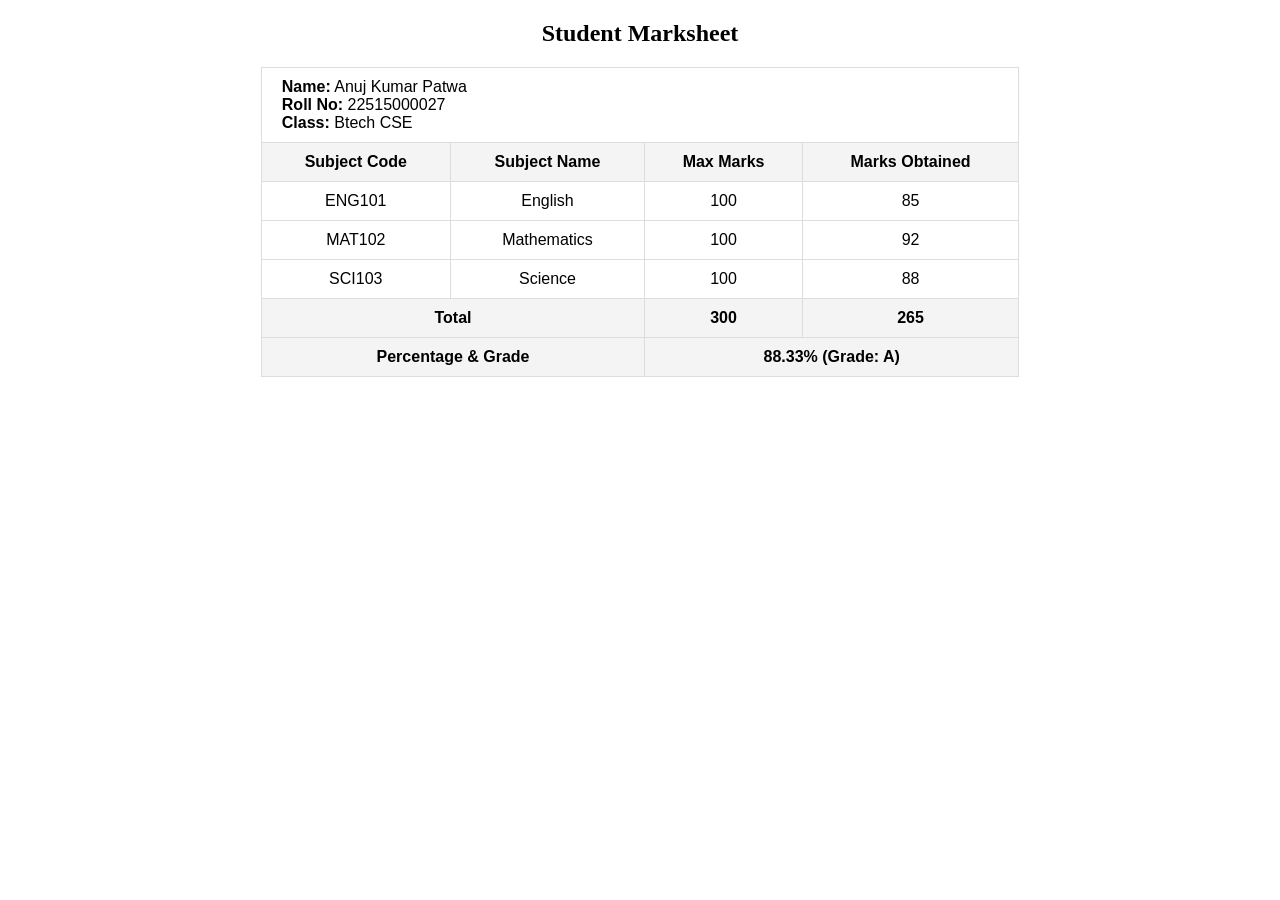
<file: Lab_Assignment/Q1.html>
<!DOCTYPE html>
<html lang="en">
<head>
    <meta charset="UTF-8">
    <title>Student Marksheet</title>
    <style>
        table { width: 60%; border-collapse: collapse; margin: 20px auto; font-family: Arial, sans-serif; }
        th, td { border: 1px solid #ddd; padding: 10px; text-align: center; }
        th { background-color: #f4f4f4; }
        .info { text-align: left; padding-left: 20px; }
    </style>
</head>
<body>

    <h2 style="text-align: center;">Student Marksheet</h2>
    <table>
        <tr>
            <td colspan="4" class="info"><strong>Name:</strong> Anuj Kumar Patwa<br><strong>Roll No:</strong> 22515000027<br><strong>Class:</strong> Btech CSE</td>
        </tr>
        <tr>
            <th>Subject Code</th>
            <th>Subject Name</th>
            <th>Max Marks</th>
            <th>Marks Obtained</th>
        </tr>
        <tr>
            <td>ENG101</td>
            <td>English</td>
            <td>100</td>
            <td>85</td>
        </tr>
        <tr>
            <td>MAT102</td>
            <td>Mathematics</td>
            <td>100</td>
            <td>92</td>
        </tr>
        <tr>
            <td>SCI103</td>
            <td>Science</td>
            <td>100</td>
            <td>88</td>
        </tr>
        <tr>
            <th colspan="2">Total</th>
            <th>300</th>
            <th>265</th>
        </tr>
        <tr>
            <th colspan="2">Percentage & Grade</th>
            <th colspan="2">88.33% (Grade: A)</th>
        </tr>
    </table>

</body>
</html>
</file>
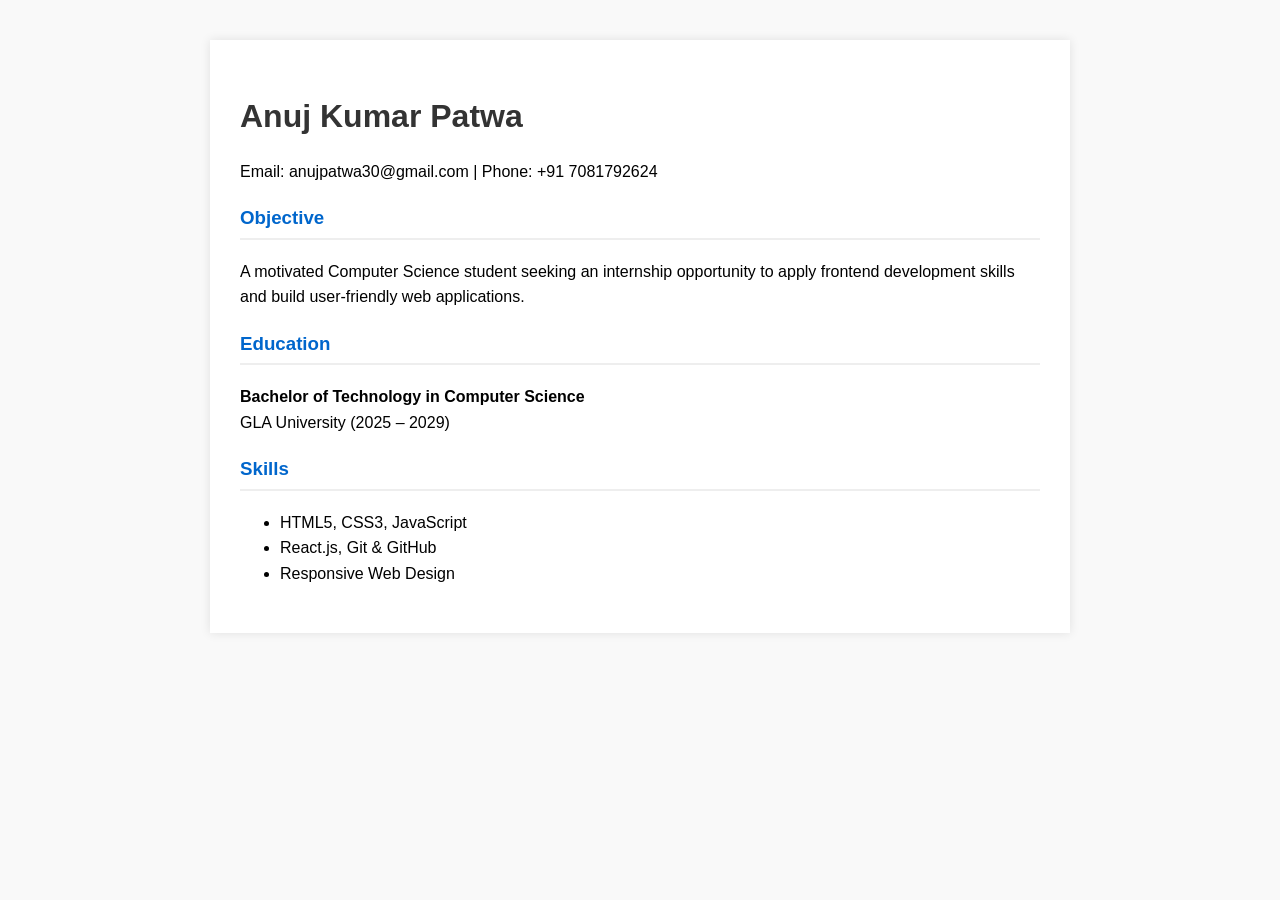
<file: Lab_Assignment/Q2.html>
<!DOCTYPE html>
<html lang="en">
<head>
    <meta charset="UTF-8">
    <title>Online Resume</title>
    <style>
        body { font-family: Arial, sans-serif; line-height: 1.6; margin: 20px; padding: 20px; background: #f9f9f9; }
        .container { max-width: 800px; background: #fff; padding: 30px; margin: auto; box-shadow: 0 0 10px rgba(0,0,0,0.1); }
        h1 { margin-bottom: 5px; color: #333; }
        h3 { color: #0066cc; border-bottom: 2px solid #eee; padding-bottom: 5px; }
    </style>
</head>
<body>

<div class="container">
    <header>
        <h1>Anuj Kumar Patwa</h1>
        <p>Email: anujpatwa30@gmail.com | Phone: +91 7081792624</p>
    </header>

    <section>
        <h3>Objective</h3>
        <p>A motivated Computer Science student seeking an internship opportunity to apply frontend development skills and build user-friendly web applications.</p>
    </section>

    <section>
        <h3>Education</h3>
        <p><strong>Bachelor of Technology in Computer Science</strong><br>GLA University (2025 – 2029)</p>
    </section>

    <section>
        <h3>Skills</h3>
        <ul>
            <li>HTML5, CSS3, JavaScript</li>
            <li>React.js, Git & GitHub</li>
            <li>Responsive Web Design</li>
        </ul>
    </section>
</div>

</body>
</html>
</file>
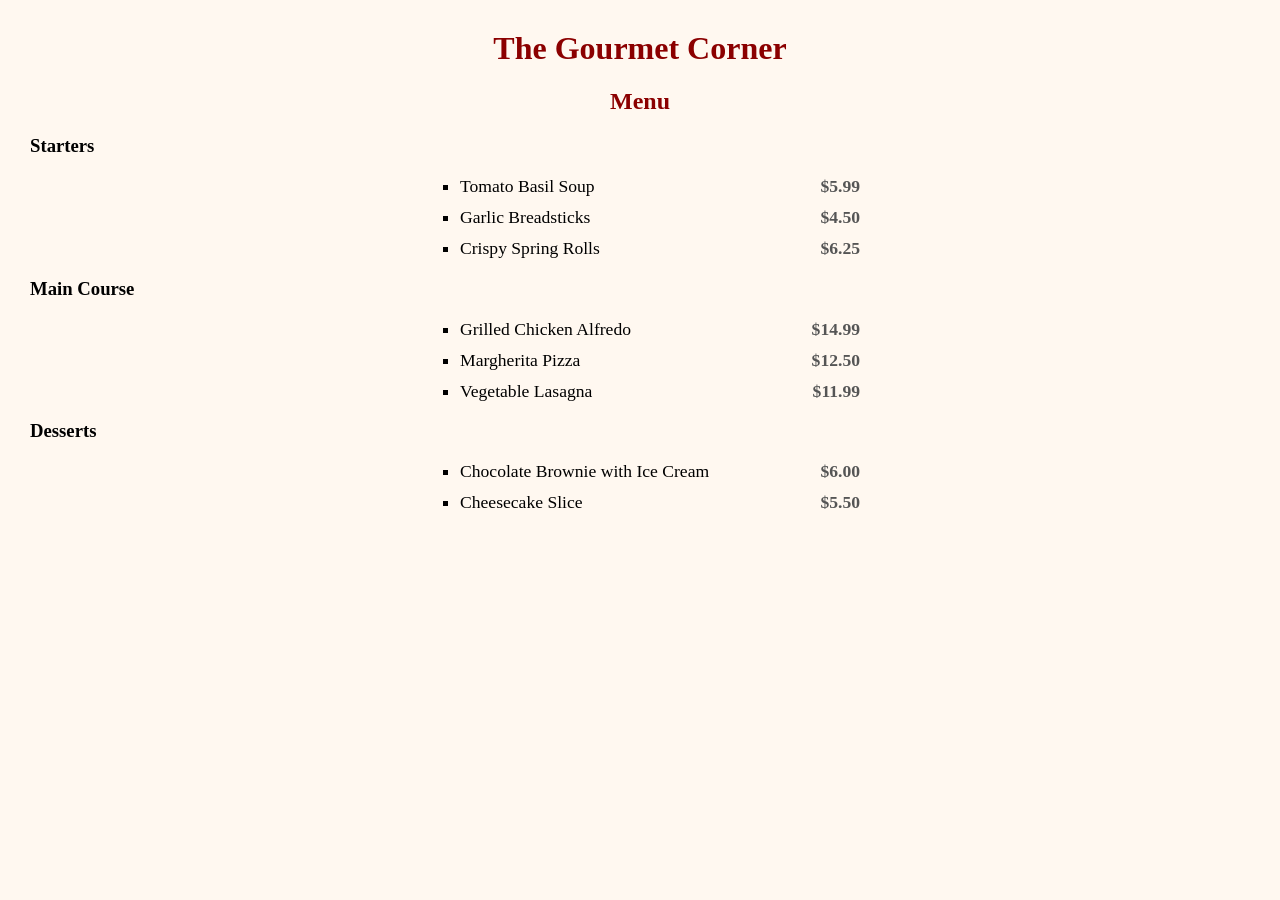
<file: Lab_Assignment/Q3.html>
<!DOCTYPE html>
<html lang="en">
<head>
    <meta charset="UTF-8">
    <title>Restaurant Menu</title>
    <style>
        body { font-family: Georgia, serif; margin: 30px; background: #fff8f0; }
        h1, h2 { color: #8b0000; text-align: center; }
        ul { list-style-type: square; max-width: 400px; margin: auto; }
        li { margin: 10px 0; font-size: 1.1em; }
        span { float: right; font-weight: bold; color: #555; }
    </style>
</head>
<body>

    <h1>The Gourmet Corner</h1>
    <h2>Menu</h2>

    <h3>Starters</h3>
    <ul>
        <li>Tomato Basil Soup <span>$5.99</span></li>
        <li>Garlic Breadsticks <span>$4.50</span></li>
        <li>Crispy Spring Rolls <span>$6.25</span></li>
    </ul>

    <h3>Main Course</h3>
    <ul>
        <li>Grilled Chicken Alfredo <span>$14.99</span></li>
        <li>Margherita Pizza <span>$12.50</span></li>
        <li>Vegetable Lasagna <span>$11.99</span></li>
    </ul>

    <h3>Desserts</h3>
    <ul>
        <li>Chocolate Brownie with Ice Cream <span>$6.00</span></li>
        <li>Cheesecake Slice <span>$5.50</span></li>
    </ul>

</body>
</html>
</file>
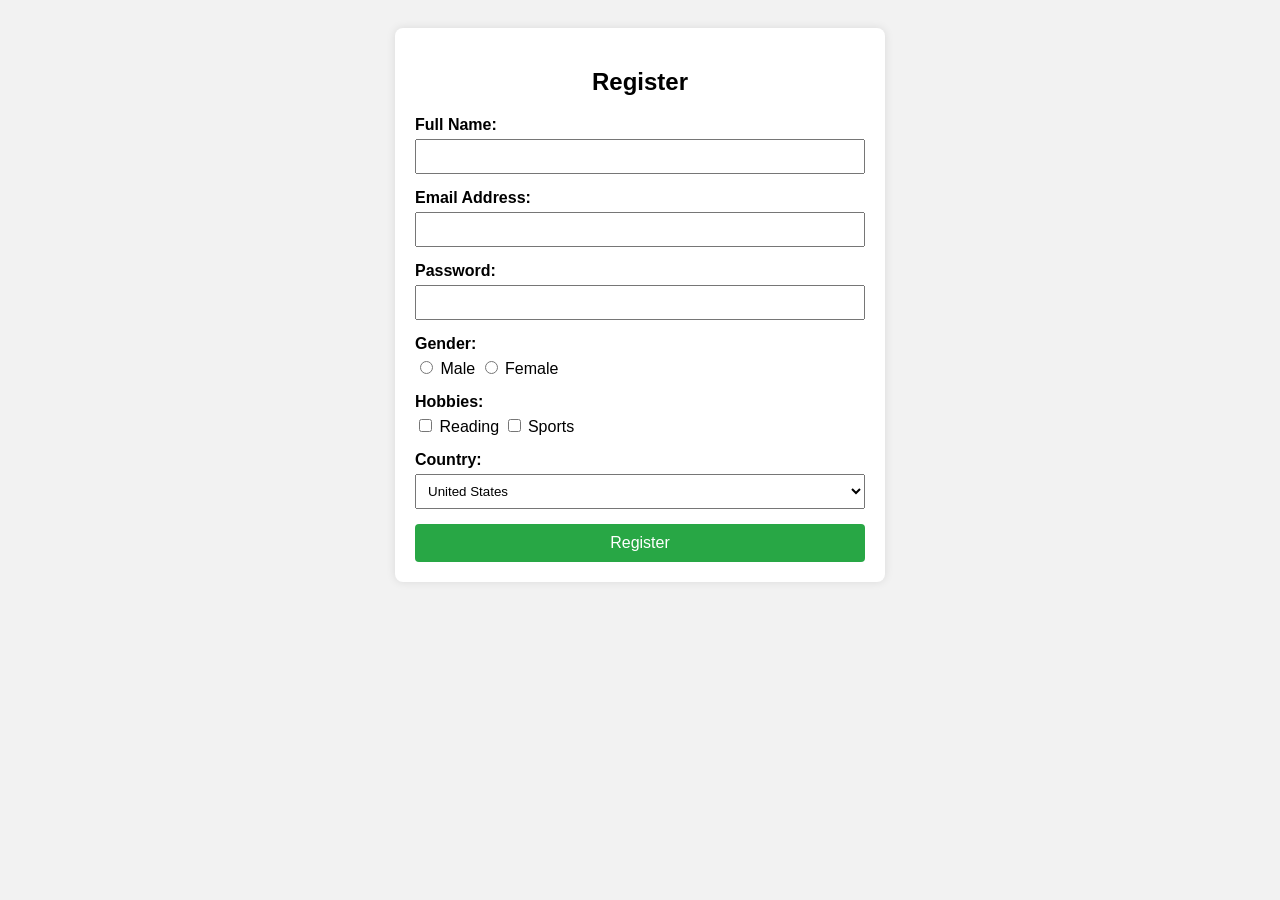
<file: Lab_Assignment/Q4.html>
<!DOCTYPE html>
<html lang="en">
<head>
    <meta charset="UTF-8">
    <title>Registration Form</title>
    <style>
        body { font-family: Arial, sans-serif; background: #f2f2f2; padding: 20px; }
        form { background: #fff; max-width: 450px; margin: auto; padding: 20px; border-radius: 8px; box-shadow: 0 0 10px rgba(0,0,0,0.1); }
        .form-group { margin-bottom: 15px; }
        label { display: block; margin-bottom: 5px; font-weight: bold; }
        input[type="text"], input[type="email"], input[type="password"], select { width: 100%; padding: 8px; box-sizing: border-box; }
        input[type="submit"] { background: #28a745; color: white; padding: 10px 15px; border: none; cursor: pointer; width: 100%; border-radius: 4px; font-size: 16px; }
        input[type="submit"]:hover { background: #218838; }
    </style>
</head>
<body>

    <form>
        <h2 style="text-align: center;">Register</h2>
        
        <div class="form-group">
            <label>Full Name:</label>
            <input type="text" name="fullname" required>
        </div>

        <div class="form-group">
            <label>Email Address:</label>
            <input type="email" name="email" required>
        </div>

        <div class="form-group">
            <label>Password:</label>
            <input type="password" name="password" required>
        </div>

        <div class="form-group">
            <label>Gender:</label>
            <input type="radio" name="gender" value="male"> Male 
            <input type="radio" name="gender" value="female"> Female
        </div>

        <div class="form-group">
            <label>Hobbies:</label>
            <input type="checkbox" name="hobby1" value="reading"> Reading 
            <input type="checkbox" name="hobby2" value="sports"> Sports
        </div>

        <div class="form-group">
            <label>Country:</label>
            <select name="country">
                <option value="usa">United States</option>
                <option value="ind">India</option>
                <option value="uk">United Kingdom</option>
            </select>
        </div>

        <input type="submit" value="Register">
    </form>

</body>
</html>
</file>
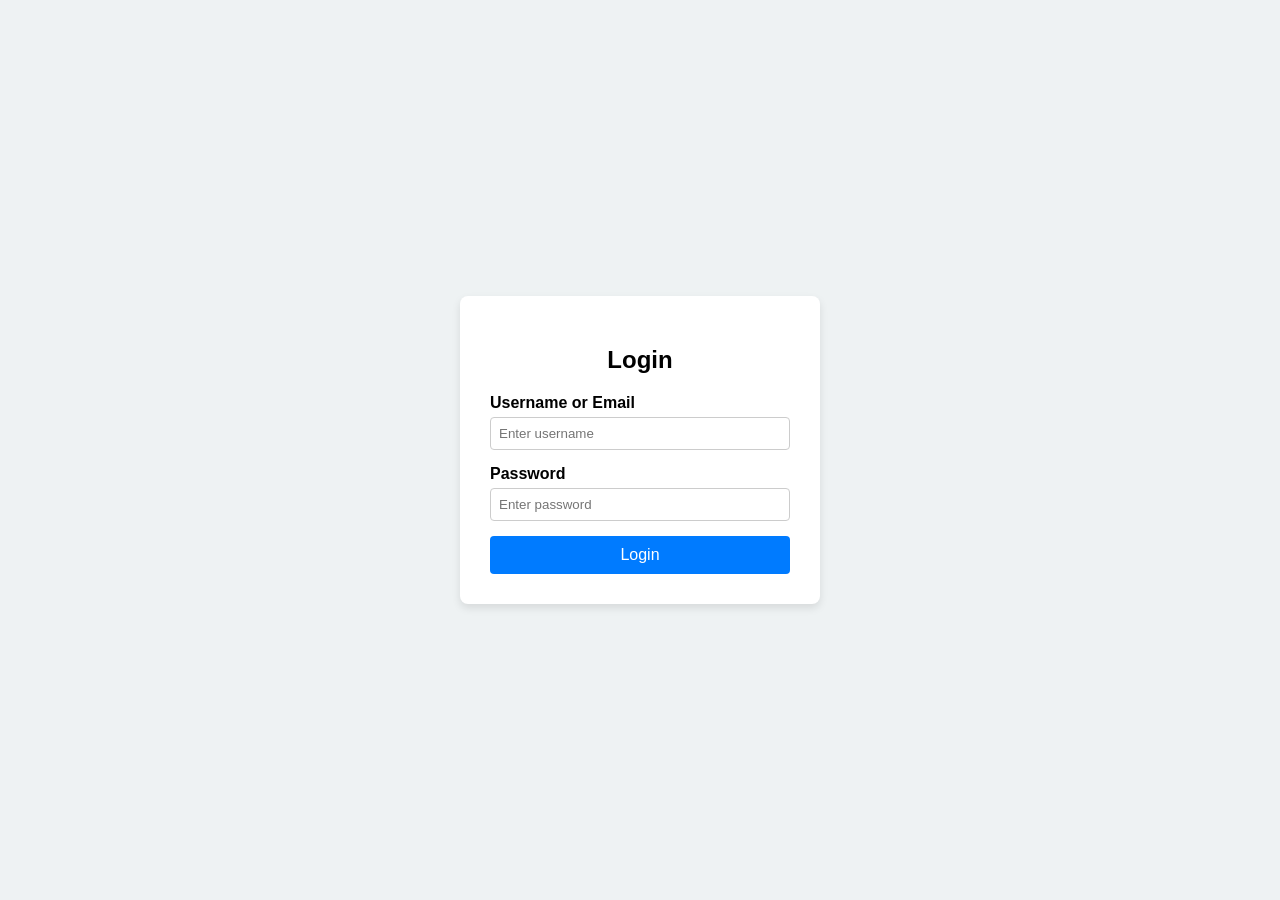
<file: Lab_Assignment/Q5.html>
<!DOCTYPE html>
<html lang="en">
<head>
    <meta charset="UTF-8">
    <title>Login Page</title>
    <style>
        body { font-family: Arial, sans-serif; background: #eef2f3; display: flex; justify-content: center; align-items: center; height: 100vh; margin: 0; }
        .login-card { background: white; padding: 30px; border-radius: 8px; box-shadow: 0 4px 8px rgba(0,0,0,0.1); width: 300px; }
        .field { margin-bottom: 15px; }
        label { display: block; margin-bottom: 5px; font-weight: bold; }
        input { width: 100%; padding: 8px; box-sizing: border-box; border: 1px solid #ccc; border-radius: 4px; }
        button { width: 100%; padding: 10px; background: #007bff; color: white; border: none; border-radius: 4px; font-size: 16px; cursor: pointer; }
        button:hover { background: #0056b3; }
    </style>
</head>
<body>

    <div class="login-card">
        <h2 style="text-align: center;">Login</h2>
        <form>
            <div class="field">
                <label for="username">Username or Email</label>
                <input type="text" id="username" name="username" placeholder="Enter username" required>
            </div>

            <div class="field">
                <label for="password">Password</label>
                <input type="password" id="password" name="password" placeholder="Enter password" required>
            </div>

            <button type="submit">Login</button>
        </form>
    </div>

</body>
</html>
</file>
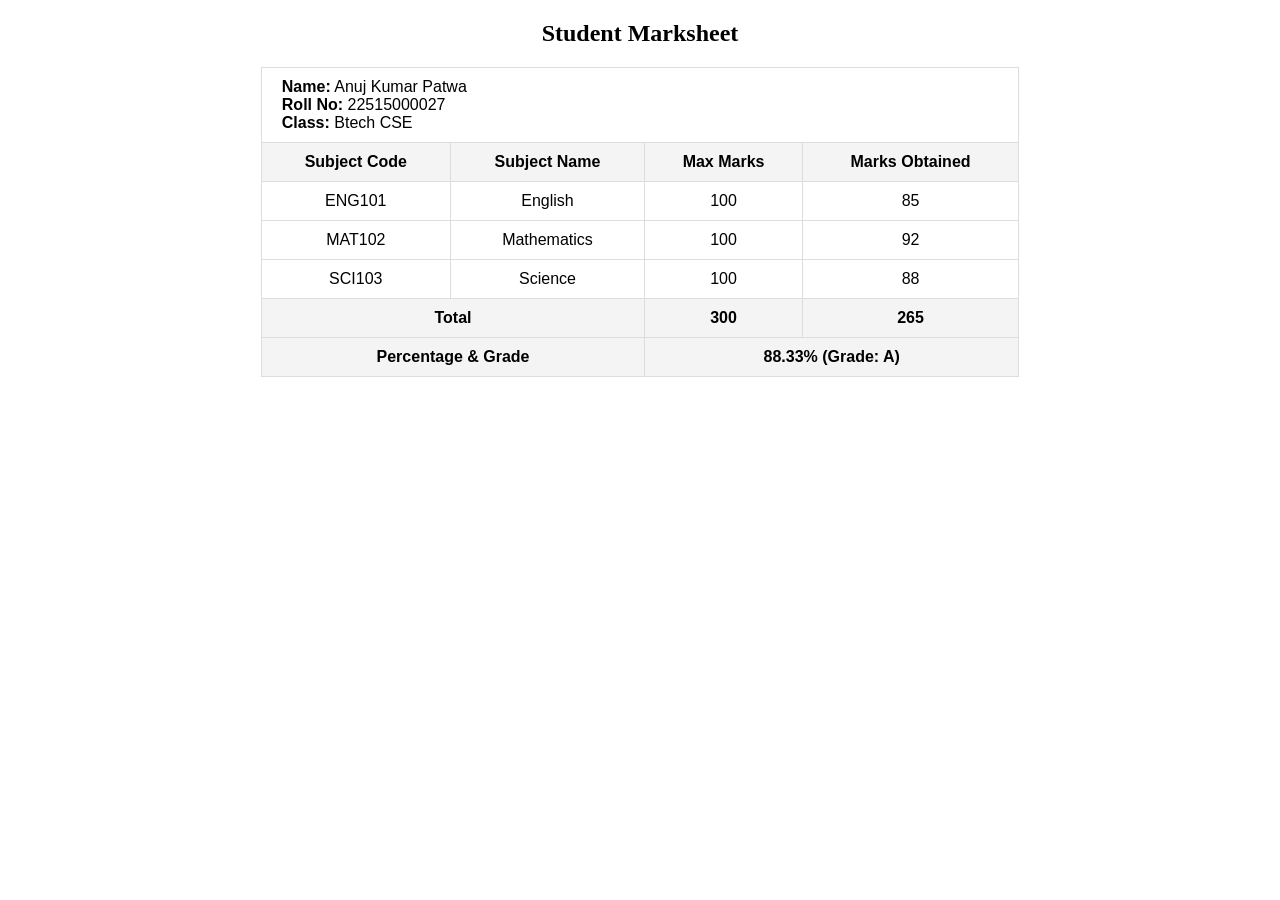
<file: Lab_Assignment/Assignment_2/Q1.html>
<!DOCTYPE html>
<html lang="en">
<head>
    <meta charset="UTF-8">
    <title>Student Marksheet</title>
    <style>
        table { width: 60%; border-collapse: collapse; margin: 20px auto; font-family: Arial, sans-serif; }
        th, td { border: 1px solid #ddd; padding: 10px; text-align: center; }
        th { background-color: #f4f4f4; }
        .info { text-align: left; padding-left: 20px; }
    </style>
</head>
<body>

    <h2 style="text-align: center;">Student Marksheet</h2>
    <table>
        <tr>
            <td colspan="4" class="info"><strong>Name:</strong> Anuj Kumar Patwa<br><strong>Roll No:</strong> 22515000027<br><strong>Class:</strong> Btech CSE</td>
        </tr>
        <tr>
            <th>Subject Code</th>
            <th>Subject Name</th>
            <th>Max Marks</th>
            <th>Marks Obtained</th>
        </tr>
        <tr>
            <td>ENG101</td>
            <td>English</td>
            <td>100</td>
            <td>85</td>
        </tr>
        <tr>
            <td>MAT102</td>
            <td>Mathematics</td>
            <td>100</td>
            <td>92</td>
        </tr>
        <tr>
            <td>SCI103</td>
            <td>Science</td>
            <td>100</td>
            <td>88</td>
        </tr>
        <tr>
            <th colspan="2">Total</th>
            <th>300</th>
            <th>265</th>
        </tr>
        <tr>
            <th colspan="2">Percentage & Grade</th>
            <th colspan="2">88.33% (Grade: A)</th>
        </tr>
    </table>

</body>
</html>
</file>
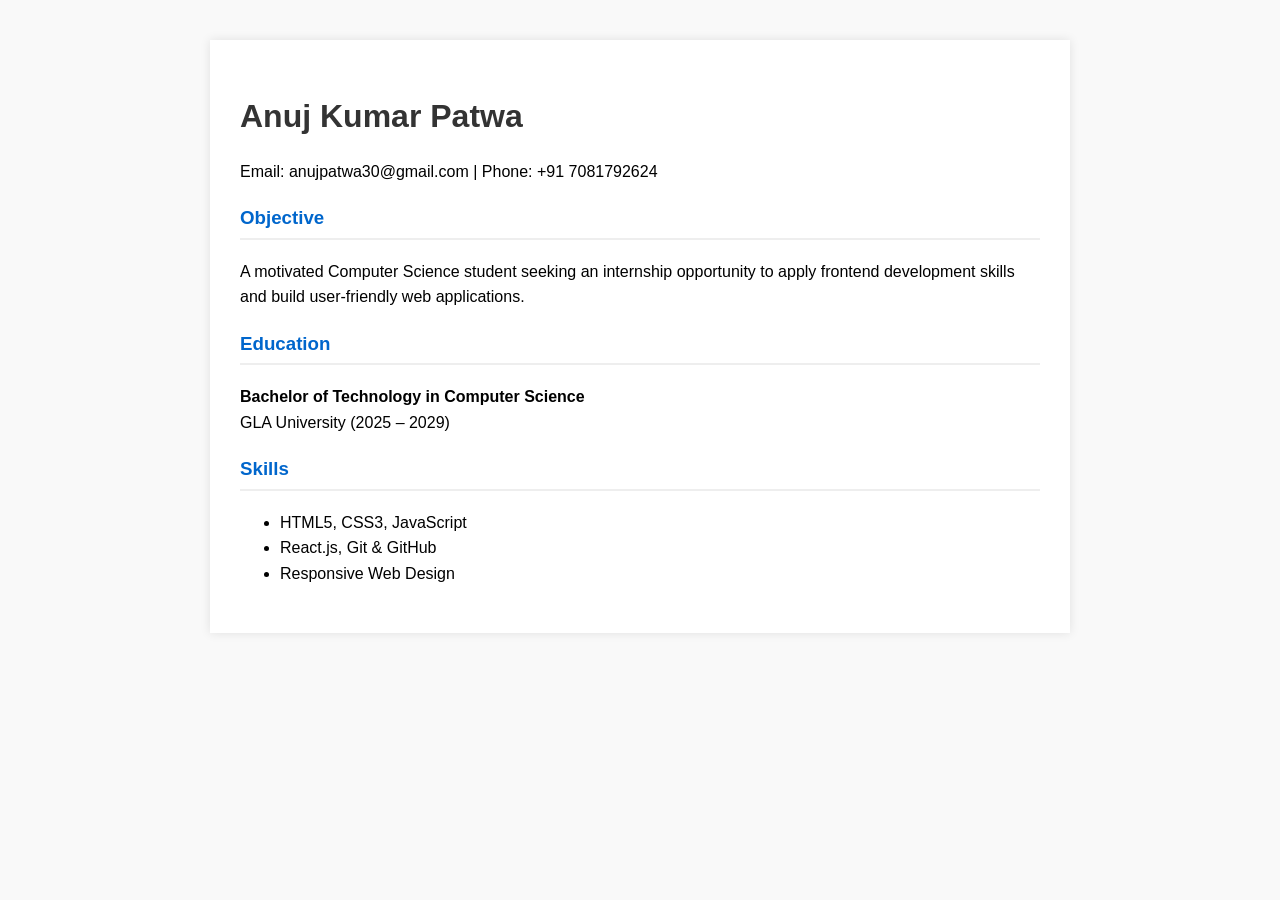
<file: Lab_Assignment/Assignment_2/Q2.html>
<!DOCTYPE html>
<html lang="en">
<head>
    <meta charset="UTF-8">
    <title>Online Resume</title>
    <style>
        body { font-family: Arial, sans-serif; line-height: 1.6; margin: 20px; padding: 20px; background: #f9f9f9; }
        .container { max-width: 800px; background: #fff; padding: 30px; margin: auto; box-shadow: 0 0 10px rgba(0,0,0,0.1); }
        h1 { margin-bottom: 5px; color: #333; }
        h3 { color: #0066cc; border-bottom: 2px solid #eee; padding-bottom: 5px; }
    </style>
</head>
<body>

<div class="container">
    <header>
        <h1>Anuj Kumar Patwa</h1>
        <p>Email: anujpatwa30@gmail.com | Phone: +91 7081792624</p>
    </header>

    <section>
        <h3>Objective</h3>
        <p>A motivated Computer Science student seeking an internship opportunity to apply frontend development skills and build user-friendly web applications.</p>
    </section>

    <section>
        <h3>Education</h3>
        <p><strong>Bachelor of Technology in Computer Science</strong><br>GLA University (2025 – 2029)</p>
    </section>

    <section>
        <h3>Skills</h3>
        <ul>
            <li>HTML5, CSS3, JavaScript</li>
            <li>React.js, Git & GitHub</li>
            <li>Responsive Web Design</li>
        </ul>
    </section>
</div>

</body>
</html>
</file>
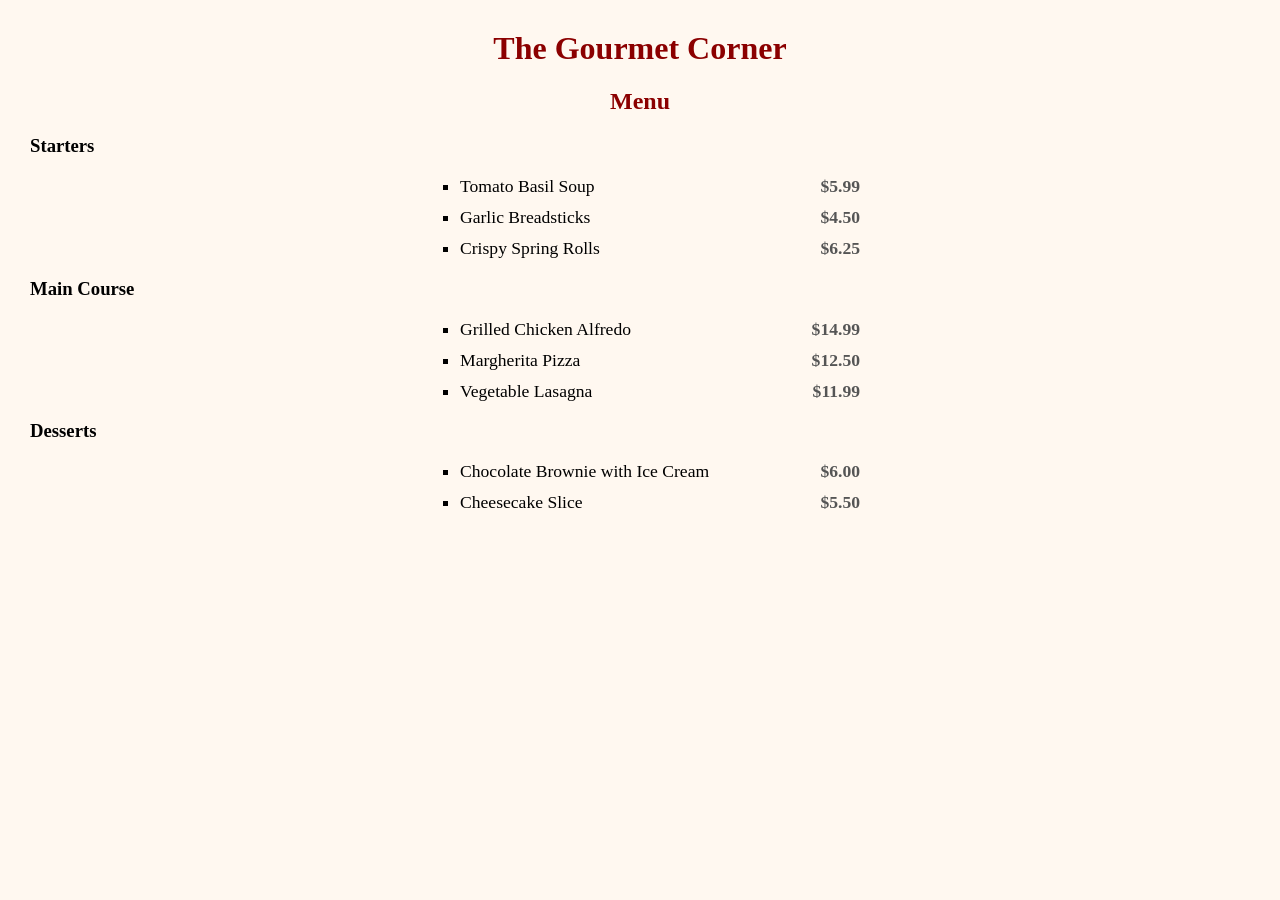
<file: Lab_Assignment/Assignment_2/Q3.html>
<!DOCTYPE html>
<html lang="en">
<head>
    <meta charset="UTF-8">
    <title>Restaurant Menu</title>
    <style>
        body { font-family: Georgia, serif; margin: 30px; background: #fff8f0; }
        h1, h2 { color: #8b0000; text-align: center; }
        ul { list-style-type: square; max-width: 400px; margin: auto; }
        li { margin: 10px 0; font-size: 1.1em; }
        span { float: right; font-weight: bold; color: #555; }
    </style>
</head>
<body>

    <h1>The Gourmet Corner</h1>
    <h2>Menu</h2>

    <h3>Starters</h3>
    <ul>
        <li>Tomato Basil Soup <span>$5.99</span></li>
        <li>Garlic Breadsticks <span>$4.50</span></li>
        <li>Crispy Spring Rolls <span>$6.25</span></li>
    </ul>

    <h3>Main Course</h3>
    <ul>
        <li>Grilled Chicken Alfredo <span>$14.99</span></li>
        <li>Margherita Pizza <span>$12.50</span></li>
        <li>Vegetable Lasagna <span>$11.99</span></li>
    </ul>

    <h3>Desserts</h3>
    <ul>
        <li>Chocolate Brownie with Ice Cream <span>$6.00</span></li>
        <li>Cheesecake Slice <span>$5.50</span></li>
    </ul>

</body>
</html>
</file>
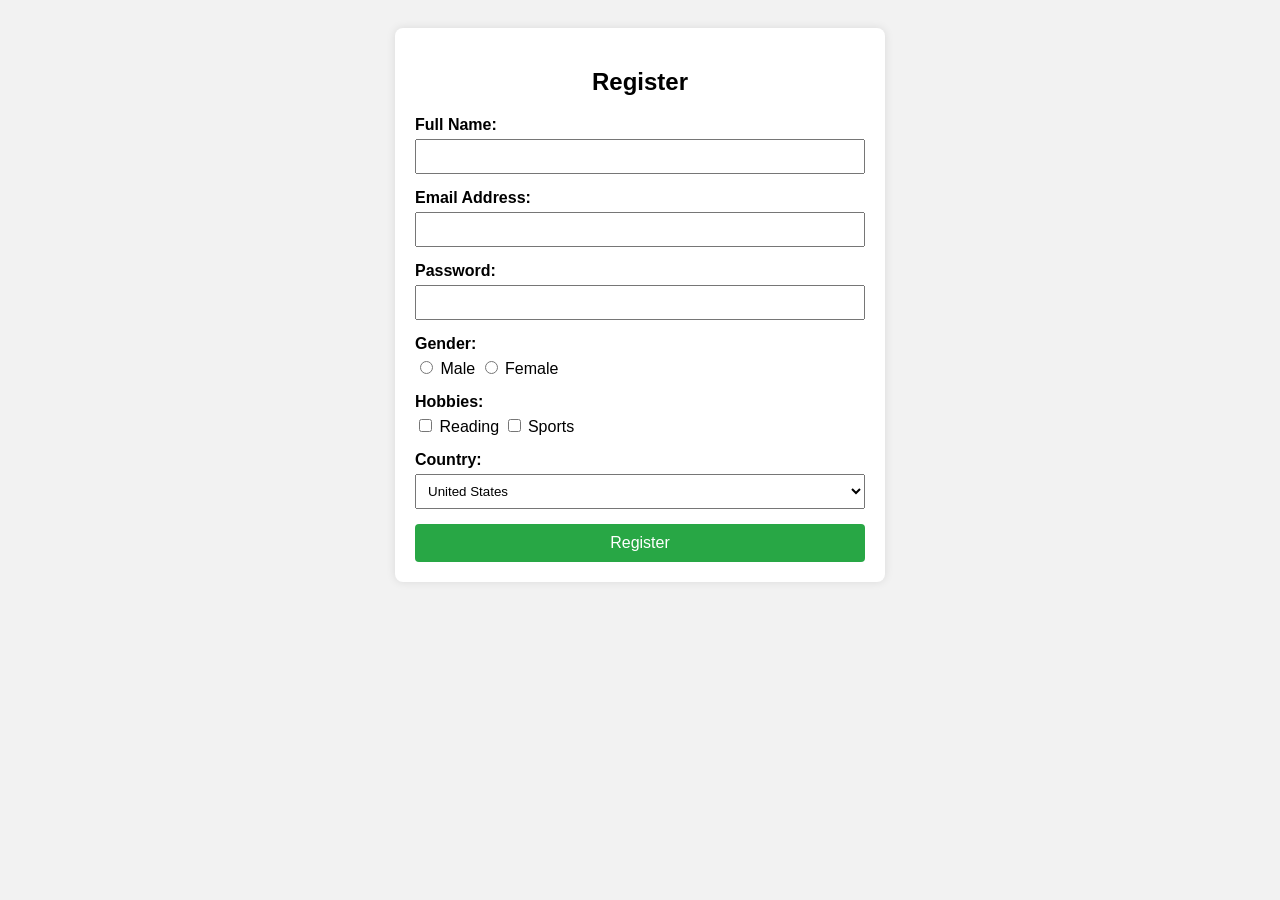
<file: Lab_Assignment/Assignment_2/Q4.html>
<!DOCTYPE html>
<html lang="en">
<head>
    <meta charset="UTF-8">
    <title>Registration Form</title>
    <style>
        body { font-family: Arial, sans-serif; background: #f2f2f2; padding: 20px; }
        form { background: #fff; max-width: 450px; margin: auto; padding: 20px; border-radius: 8px; box-shadow: 0 0 10px rgba(0,0,0,0.1); }
        .form-group { margin-bottom: 15px; }
        label { display: block; margin-bottom: 5px; font-weight: bold; }
        input[type="text"], input[type="email"], input[type="password"], select { width: 100%; padding: 8px; box-sizing: border-box; }
        input[type="submit"] { background: #28a745; color: white; padding: 10px 15px; border: none; cursor: pointer; width: 100%; border-radius: 4px; font-size: 16px; }
        input[type="submit"]:hover { background: #218838; }
    </style>
</head>
<body>

    <form>
        <h2 style="text-align: center;">Register</h2>
        
        <div class="form-group">
            <label>Full Name:</label>
            <input type="text" name="fullname" required>
        </div>

        <div class="form-group">
            <label>Email Address:</label>
            <input type="email" name="email" required>
        </div>

        <div class="form-group">
            <label>Password:</label>
            <input type="password" name="password" required>
        </div>

        <div class="form-group">
            <label>Gender:</label>
            <input type="radio" name="gender" value="male"> Male 
            <input type="radio" name="gender" value="female"> Female
        </div>

        <div class="form-group">
            <label>Hobbies:</label>
            <input type="checkbox" name="hobby1" value="reading"> Reading 
            <input type="checkbox" name="hobby2" value="sports"> Sports
        </div>

        <div class="form-group">
            <label>Country:</label>
            <select name="country">
                <option value="usa">United States</option>
                <option value="ind">India</option>
                <option value="uk">United Kingdom</option>
            </select>
        </div>

        <input type="submit" value="Register">
    </form>

</body>
</html>
</file>
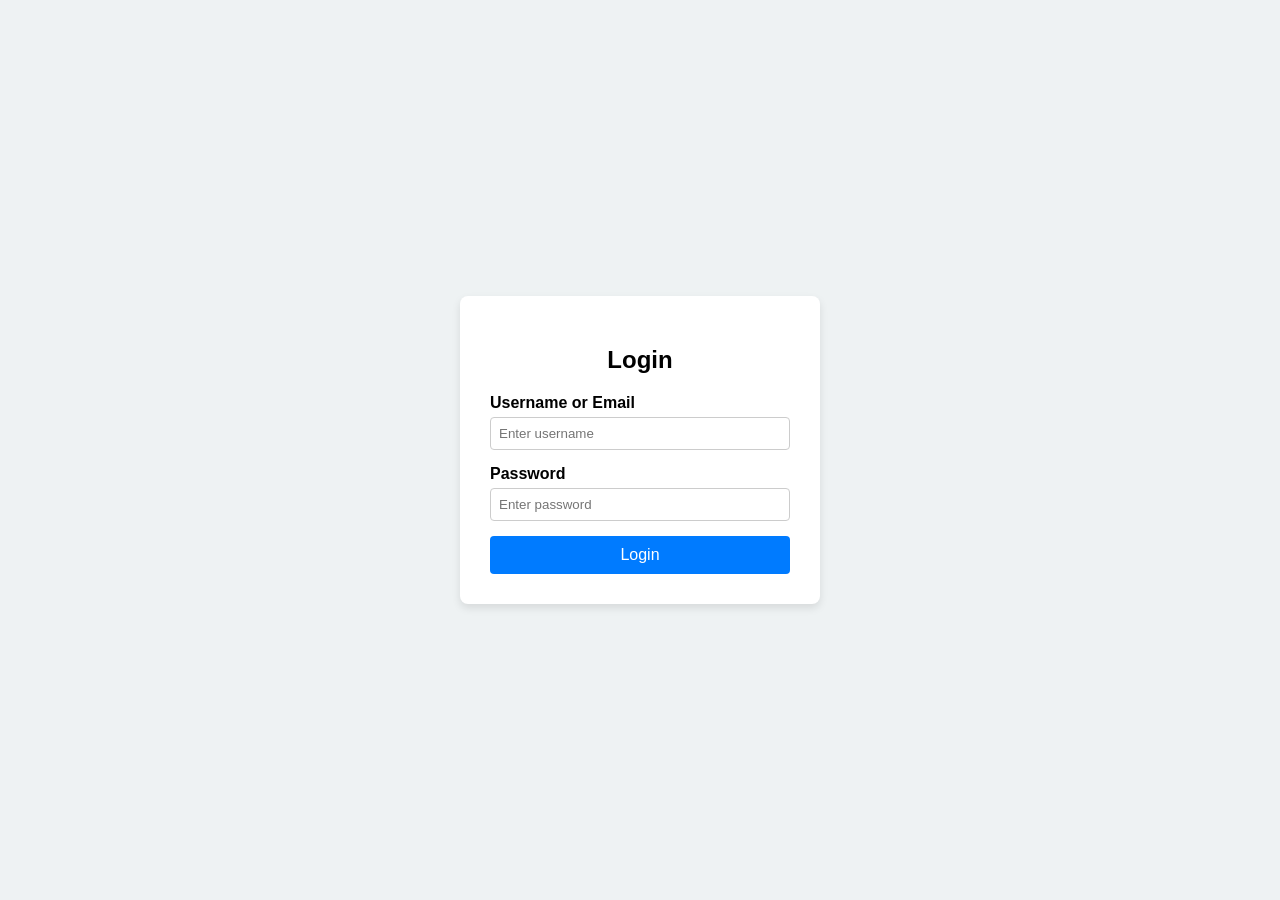
<file: Lab_Assignment/Assignment_2/Q5.html>
<!DOCTYPE html>
<html lang="en">
<head>
    <meta charset="UTF-8">
    <title>Login Page</title>
    <style>
        body { font-family: Arial, sans-serif; background: #eef2f3; display: flex; justify-content: center; align-items: center; height: 100vh; margin: 0; }
        .login-card { background: white; padding: 30px; border-radius: 8px; box-shadow: 0 4px 8px rgba(0,0,0,0.1); width: 300px; }
        .field { margin-bottom: 15px; }
        label { display: block; margin-bottom: 5px; font-weight: bold; }
        input { width: 100%; padding: 8px; box-sizing: border-box; border: 1px solid #ccc; border-radius: 4px; }
        button { width: 100%; padding: 10px; background: #007bff; color: white; border: none; border-radius: 4px; font-size: 16px; cursor: pointer; }
        button:hover { background: #0056b3; }
    </style>
</head>
<body>

    <div class="login-card">
        <h2 style="text-align: center;">Login</h2>
        <form>
            <div class="field">
                <label for="username">Username or Email</label>
                <input type="text" id="username" name="username" placeholder="Enter username" required>
            </div>

            <div class="field">
                <label for="password">Password</label>
                <input type="password" id="password" name="password" placeholder="Enter password" required>
            </div>

            <button type="submit">Login</button>
        </form>
    </div>

</body>
</html>
</file>
